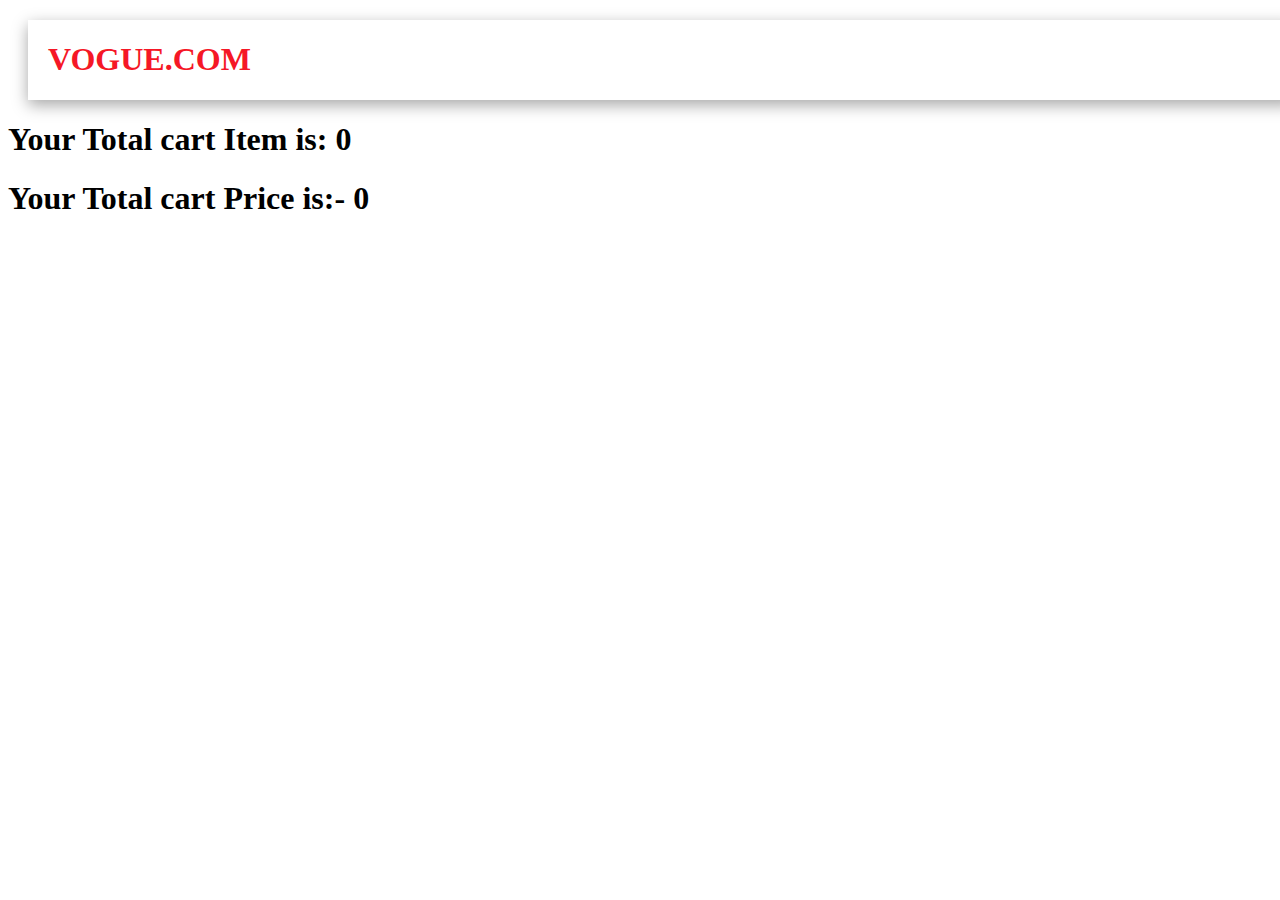
<file: cart.html>
<!DOCTYPE html>
<html lang="en">

<head>
    <meta charset="UTF-8" />
    <meta http-equiv="X-UA-Compatible" content="IE=edge" />
    <meta name="viewport" content="width=device-width, initial-scale=1.0" />
    <title>Cart Page</title>
    <link rel="stylesheet" href="https://cdnjs.cloudflare.com/ajax/libs/font-awesome/6.2.0/css/all.min.css"
        integrity="sha512-xh6O/CkQoPOWDdYTDqeRdPCVd1SpvCA9XXcUnZS2FmJNp1coAFzvtCN9BmamE+4aHK8yyUHUSCcJHgXloTyT2A=="
        crossorigin="anonymous" referrerpolicy="no-referrer" />
    <link rel="stylesheet" href="cart.css">
</head>

<body>
    <div class="nav">
        <h1 class="rrr">VOGUE.COM</h1>
        <a href="./index.html"><i style="font-size:50px;" class="fa-solid fa-house"></i>
        </a>
        <!-- <a href="./cart.html"><i style="font-size:50px;" class="fa-sharp fa-solid fa-cart-shopping"></i>
        </a> -->
    </div>
    <h1>Your Total cart Item is: <span id="itemx">0</span></h1>
    <h1 id="total">Your Total cart Price is:- <span id="cart-total">0</span></h1>
    <div id="cart-container">
        <!-- Here Append All the cart Products  -->

        <!-- target -->
        <div>
            <img src="" alt="">
        </div>

    </div>

</body>
<script>
    // Write all necessery JS here 

    //*****************************************totaL COUNT*******************************
    let len = document.querySelector("#itemx")

    let cartItem = JSON.parse(localStorage.getItem("cart"));
    display(cartItem)
    let total = cartItem.reduce((acc, element) => acc + element.price, 0);
    document.querySelector("#total").innerText = "Your Total cart Price is:-" + total
    console.log(total)


    function display(cartItem) {

        document.querySelector("#cart-container").innerHTML = "";
        cartItem.forEach(function (element, index) {

            let div = document.createElement("div");

            let img = document.createElement("img")
            img.setAttribute("src", element.image)
            let name = document.createElement("h2")
            name.innerText = element.title;
            let Price = document.createElement("h3")
            Price.innerText = "₹" + element.price

            let Details = document.createElement("p")
            Details.innerText = element.description
            let Category = document.createElement("p")
            Category.innerText = element.category

            let btn1 = document.createElement("button");
            btn1.innerText = "+"
            let c = 0
            btn1.addEventListener("click", function () {
                c++
                span.innerText = c
            })
            let span = document.createElement("span")
            span.innerText = "1"

            let btn2 = document.createElement("button");
            btn2.innerText = "-"
            btn2.addEventListener("click", function () {
                c--
                span.innerText = c
            })

            // btn1.addEventListener("click", function () {
            //   btn1.append(quantity++)
            //   btn2.remove(quantity--)
            // })
            let btn3 = document.createElement("button");
            btn3.innerText = "Remove"
            btn3.addEventListener("click", function () {
                deletedata(cartItem, index)
                window.location.reload()
            })

            div.append(img, name, Price, Details, Category, btn1, span, btn2, btn3)

            document.querySelector("#cart-container").append(div)


        })

        len.innerText = cartItem.length
        console.log(len)
    }

    function deletedata(data, index) {
        data.splice(index, 1)
        localStorage.setItem("cart", JSON.stringify(data))
        display(data)

    }
  // display(cartItem)
</script>

</html>
</file>
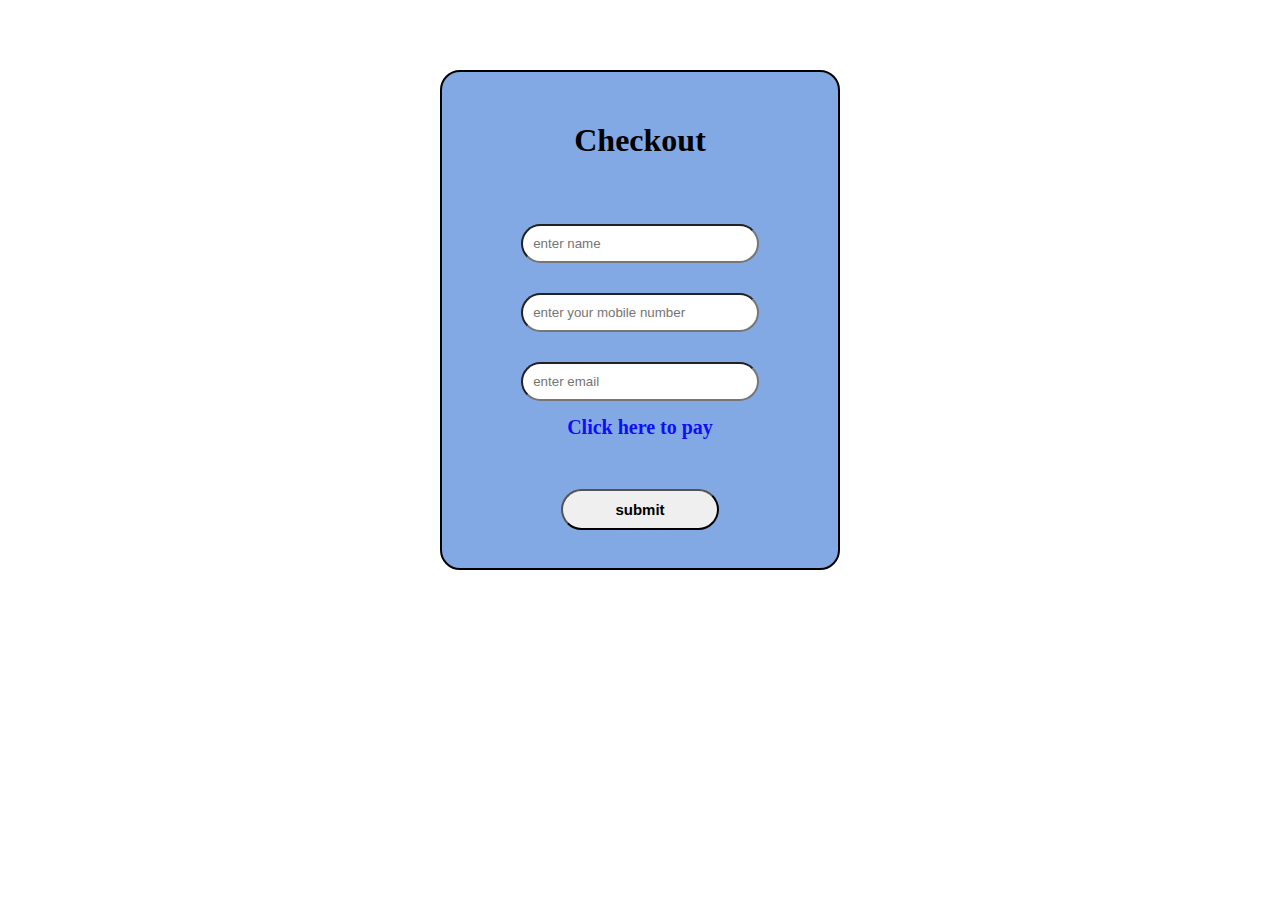
<file: checkout.html>
<!DOCTYPE html>
<html lang="en">
<head>
    <meta charset="UTF-8">
    <meta http-equiv="X-UA-Compatible" content="IE=edge">
    <meta name="viewport" content="width=device-width, initial-scale=1.0">
    <title>Document</title>
    <link rel="stylesheet" href="loginSignup.css">
</head>
<body>
        <div class="container">
            <form id="form">
               <h1>Checkout</h1>
                <input type="text" id="name" placeholder="enter name" class="box">
                <input type="number" name="" id="mobil" class="box" placeholder="enter your mobile number">
                <input type="text" id="add" placeholder="enter email" class="box" placeholder="enter your address">
                <a href="payment.html" id="pay">Click here to pay</a>
                <input type="submit" value="submit" name="" id="" class="submit">
            </form>
        </div>
</body>
</html>
<script>
    let form=document.querySelector("#form");
    let lsData=[];
    form.addEventListener("submit",function(e){
        e.preventDefault();
        let obj={
            name:form.name.value,
            number:form.mobil.value,
            add:form.add.value,
        }
        if(obj.name==""||obj.number==""||obj.add==""){
            alert("please fill the details")
        }
        else{
            lsData.push(obj);
            localStorage.setItem("check",JSON.stringify(lsData));
            window.location.href="payment.html"
        }
    })
</script>
</file>
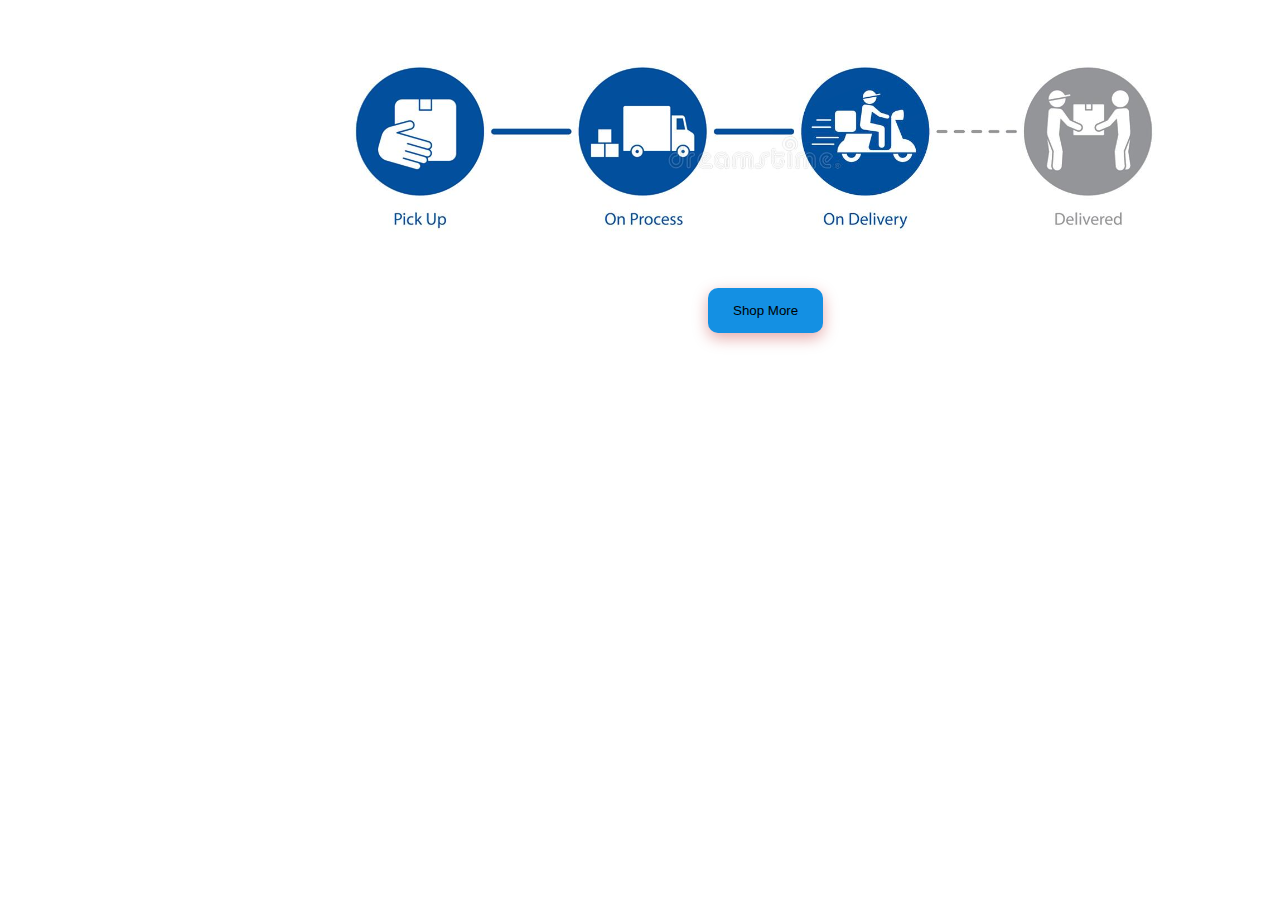
<file: deliverytask.html>
<!DOCTYPE html>
<html lang="en">
<head>
    <meta charset="UTF-8">
    <meta http-equiv="X-UA-Compatible" content="IE=edge">
    <meta name="viewport" content="width=device-width, initial-scale=1.0">
    <title>DeliveryTrack</title>

    <style>
        .tracck{
            display: grid;
           grid-template-columns: repeat(1,1fr);
           margin: auto;
            

        }
        #lo{
            margin-left: 300px;
        }
        .loo{
            padding: 15px 25px;
            /* width: 30px; */
            margin-left: 700px;
            box-shadow: rgba(178, 10, 10, 0.35) 0px 5px 15px;
            background-color: rgb(20, 144, 227);
            border: none;
            border-radius: 10px;
        }
    </style>
</head>
<body>
    <div class="tracck">
        <img id="lo" src="./track-removebg-preview (1).png" alt="">
       
    </div>
    <button class="loo" onclick="shopmore()">Shop More</button>
  
  
    
</body>
</html>

<script>

    function shopmore(){
        window.location.href="index.html"
    }
</script>
</file>
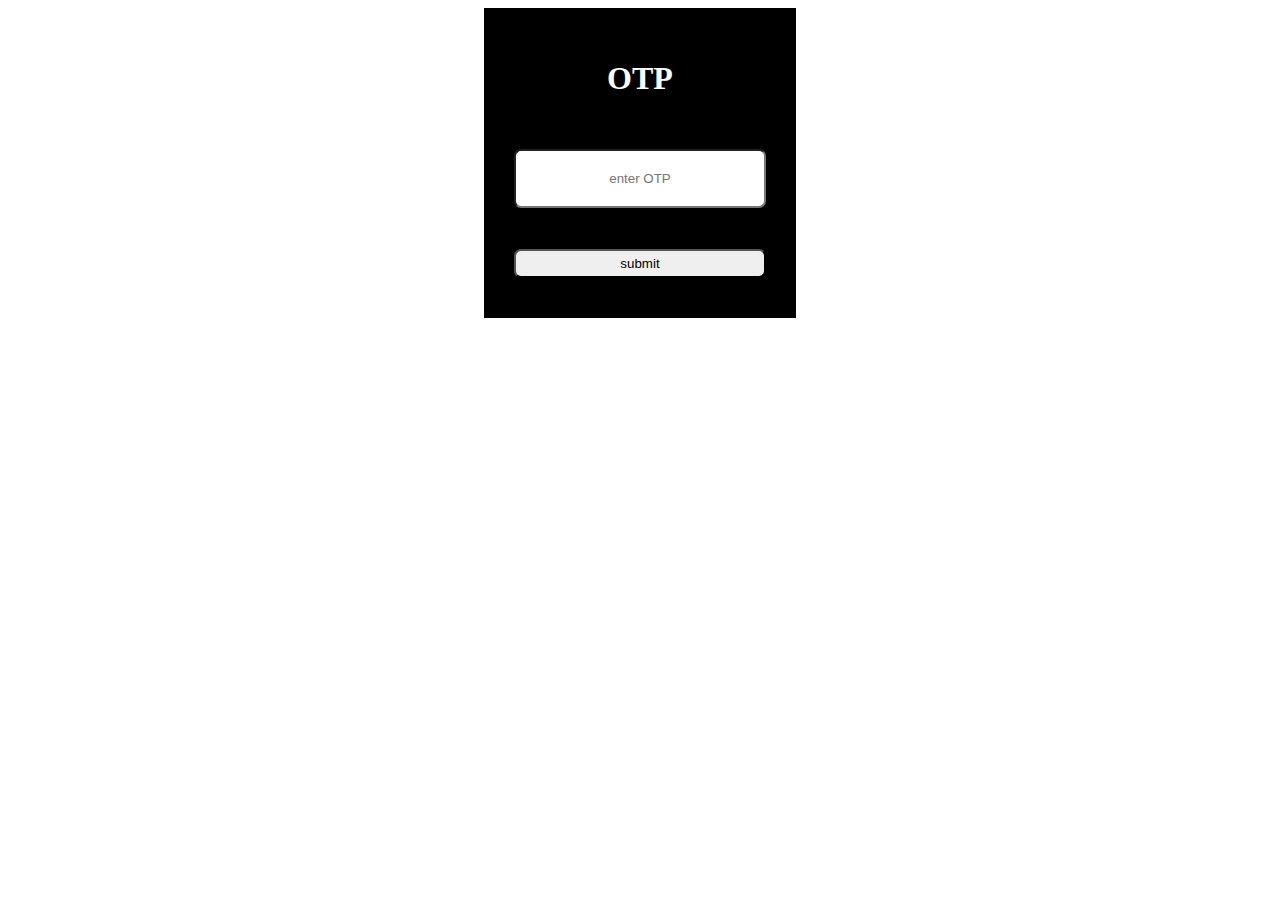
<file: otp.html>
<!DOCTYPE html>
<html lang="en">

<head>
    <meta charset="UTF-8">
    <meta http-equiv="X-UA-Compatible" content="IE=edge">
    <meta name="viewport" content="width=device-width, initial-scale=1.0">
    <title>OTP</title>
    <style>
        .container {
            display: grid;
            grid-template-columns: repeat(1, 1fr);
            width: 20%;
            margin: auto;
            text-align: center;
            background-color: black;
            padding: 20px 30px;
            color: white;
            height: 30vh;
            align-items: center;
        }

        input {
            margin: 10px 0px;
            padding: 20px 0px;
            text-align: center;
            border-radius: 7px;
        }

        button {
            margin: 10px 0px;
            padding: 5px 0px;
            border-radius: 7px;
        }
    </style>
</head>

<body>
    <div class="container">
        <h1>OTP </h1>
        <input type="text" id="otp" placeholder="enter OTP" class="box">
        <button id="btn" class="submit">submit</button>
    </div>
</body>

</html>
<script>
    let user = document.querySelector("#otp");
    let btn = document.querySelector("#btn");
    btn.addEventListener("click", function (e) {
        e.preventDefault();
        if (user.value == "1234") {
            alert("payment successful")
            window.location.href="deliverytask.html"
        }
        else {
            alert("please enter correct otp")
        }
    })
</script>
</file>
<file: cart.css>
#cart-container {
    display: grid;
    grid-template-columns: repeat(4, 1fr);
    grid-template-rows: auto;
    gap: 20px;
}

#cart-container>div>img {
    width: 90%;

}

#cart-containerr>div>button {
    background-color: rgb(23, 226, 226);
    color: white;
    border-radius: 6px;
    border: white;
}

#cart-container>div {
    box-shadow: rgba(0, 0, 0, 0.35) 0px 5px 15px;
    text-align: center;
    padding: 20px;
}

#cart-container>div>button:hover {
    background-color: red;
}

.nav {
    display: grid;
    grid-template-columns: repeat(3, 1fr);
    /* height: auto; */
    width: 97%;
    align-items: center;
    box-shadow: rgba(0, 0, 0, 0.35) 0px 5px 15px;
    padding: 0px 20px;
    margin: 20px;
}

a {
    color: blue
}
.rrr{
    color: rgb(245, 23, 38);
  
}
</file>
<file: loginSignup.css>
* {
    margin: 0;
    padding: 0;
    box-sizing: border-box;
}

.container {
    display: flex;
    justify-content: center;
    text-align: center;
}

#form {
    display: flex;
    margin-top: 70px;
    flex-direction: column;
    align-items: center;
    width: 400px;
    height: 500px;
    text-align: center;
    border: 2px solid black;
    background-color: rgb(131, 169, 228);
    border-radius: 20px;
}

#form h1 {
    margin: 50px;
    font-family: Georgia, 'Times New Roman', Times, serif;
}

.box {
    padding: 10px;
    width: 60%;
    margin: 15px;
    border-radius: 23px;
    /* border: none; */
    /* outline: none; */
}

.submit {
    padding: 10px 25px;
    margin-top: 50px;
    width: 40%;
    border-radius: 23px;
    /* border: none;
    outline: none; */
    font-weight: bolder;
    font-size: 15px;
}

.submit:hover {
    cursor: pointer;
    background-color: rgb(60, 193, 234);
}

ul {
    display: flex;
    margin: auto;
    justify-content: space-evenly;
}

ul li {
    list-style: none;
    padding: 10px;
}

p {
    margin-top: 20px;
}

a {
    font-size: 20px;
    font-weight: bold;
    color: rgb(14, 14, 248);
    text-decoration: none;
}

a:hover {
    color: black;
}
</file>
